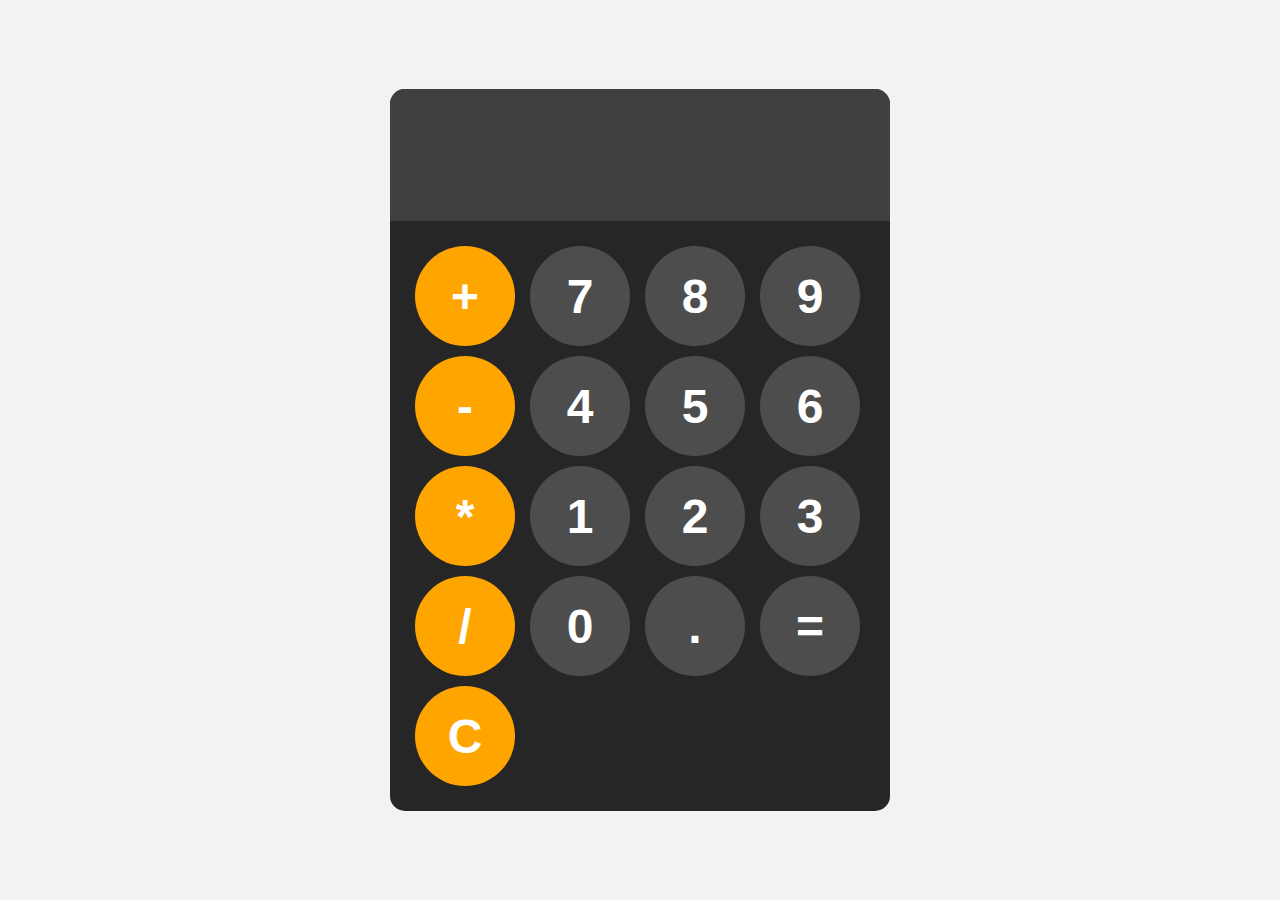
<file: Calculator/index.html>
<!DOCTYPE html>
<html lang="en">
  <head>
    <meta charset="UTF-8" />
    <meta name="viewport" content="width=device-width, initial-scale=1.0" />
    <title>Document</title>
    <style>
      body{
        margin: 0;
        display: flex;
        justify-content: center;
        align-items: center;
        height: 100vh;
        background-color:  hsl(0, 0%, 95%);
        
      }
      #calculator{
        font-family: Arial,sans-serif;
        background-color:  hsl(0, 0%, 15%);
        border-radius: 15px;
        max-width: 500px;
        overflow: hidden;
        
      }
      #display{
        width: 100%;
        padding: 20px;
        font-size: 5rem;
        text-align: left;
        border: none;
        background-color:  hsl(0, 0%, 25%);
        color:#ffffff
      }
      #keys{
          display: grid;
          grid-template-columns: repeat(4,1fr);
          gap: 10px;
          padding: 25px;
      }
      button{
        width: 100px;
        height: 100px;
        border-radius: 50px;
        border: none;
        background-color: hsl(0, 0%, 30%);
        color: #ffffff;
        font-size: 3rem;
        font-weight: bold;
        cursor: pointer;
      }
      button:hover{
        background-color:  hsl(0, 0%, 41%);
      }
      button:active{
        background-color: hsl(0, 0%, 56%);
      }
      .op{
        background-color: orange;
      }
      .op:hover{
        background-color: hsl(35, 100%, 65%);
      }
      .op:active{
        background-color: hsl(35, 100%, 75%);
      }
      
    </style>
  </head>
  <body>
    <div id="calculator">
      <input id="display" readonly>
      <div id="keys">
        <button onclick="appendToDisplay('+')"class="op">+</button>
        <button onclick="appendToDisplay('7')">7</button>
        <button onclick="appendToDisplay('8')">8</button>
        <button onclick="appendToDisplay('9')">9</button>
        <button onclick="appendToDisplay('-')"class="op">-</button>
        <button onclick="appendToDisplay('4')">4</button>
        <button onclick="appendToDisplay('5')">5</button>
        <button onclick="appendToDisplay('6')">6</button>
        <button onclick="appendToDisplay('*')"class="op">*</button>
        <button onclick="appendToDisplay('1')">1</button>
        <button onclick="appendToDisplay('2')">2</button>
        <button onclick="appendToDisplay('3')">3</button>
        <button onclick="appendToDisplay('/')"class="op">/</button>
        <button onclick="appendToDisplay('0')">0</button>
        <button onclick="appendToDisplay('.')">.</button>
        <button onclick="calculate()">=</button>
        <button onclick="clearDisplay()"class="op">C</button>
      </div>
    </div>
    <script
      src="index.js"></script>
    </script>
  </body>
</html>
</file>
